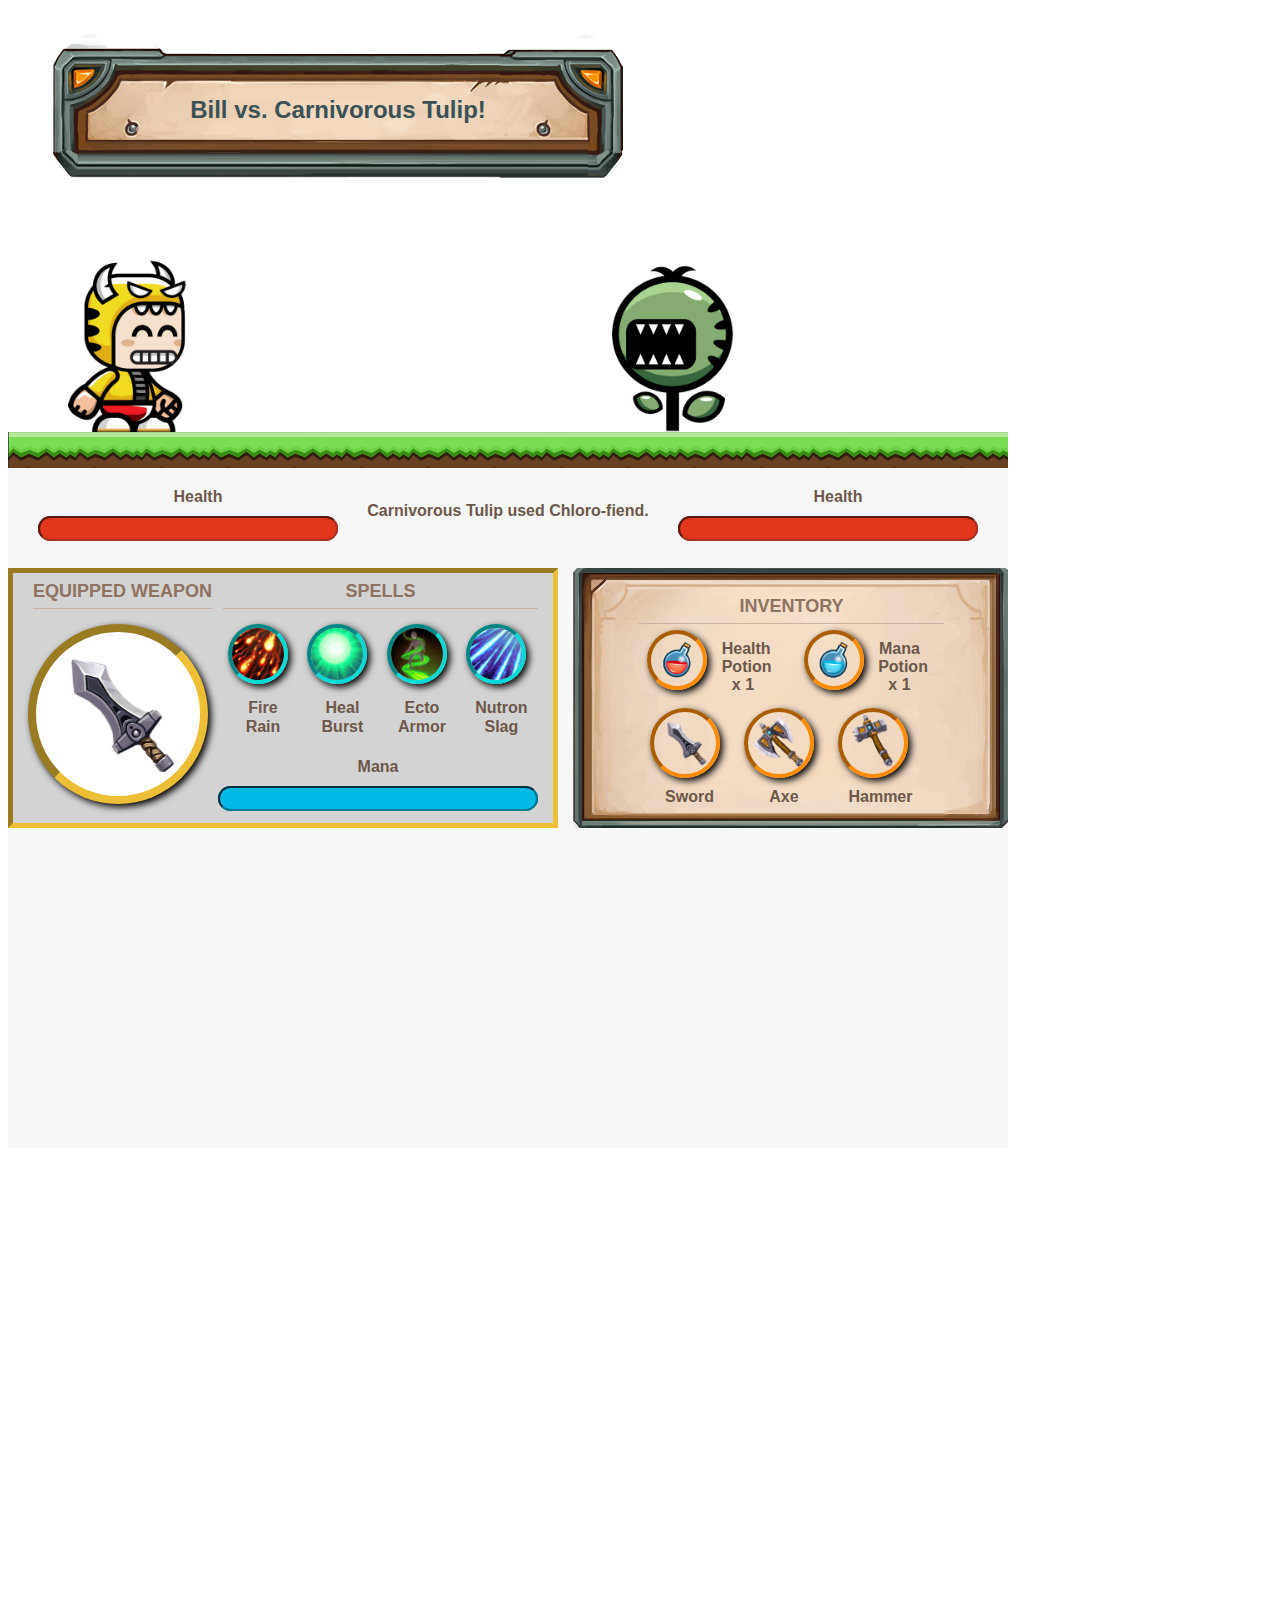
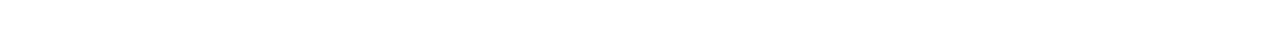
<file: index.html>
<!DOCTYPE html>
<html lang="en">
    <head>
        <meta charset="UTF-8">
        <link href="https://fonts.googleapis.com/css?family=Lato:100,300,600" rel="stylesheet" type="text/css">
        <link href="http://code.ionicframework.com/ionicons/2.0.1/css/ionicons.min.css" rel="stylesheet" type="text/css">
        <link type="text/css" rel="stylesheet" href="main.css">
        
        <title>Beat Up Beat Down</title>
    </head>

    <body>
        <div class="gameScene">
            <div class="enemyTitleCard">
                <h2 id="enemyBattleCard">Bill vs. Flying Sheep</h2>
            </div>
            <div class="hero"></div>
            <div class="bossDoor"></div>
            <div class="door"></div>
            <div class="enemy" id="enemyDead">
            </div>
            <div class="backgroundBottom"></div>
        </div>
        <div class="gameStatus">
        <div class="healthContainer">
            <h4>Health</h4>
            <div id="healthBarFill"></div>
            <div id="healthBarBG"></div>
            <div id="healthBarBorder"></div>
        </div>
            <div id="statusLog">
                <h4 id="statusLogUpdate">Bill used sarcasm. It wasn't very effective.</h4>
                <h4 id="effectLogUpdate">Bill used sarcasm. It wasn't very effective.</h4>
            </div>
        <div class="enemyHealthContainer">
            <h4>Health</h4>
            <div id="enemyHealthBarFill"></div>
            <div id="enemyHealthBarBG"></div>
            <div id="enemyHealthBarBorder"></div>
        </div>
        </div>  
            
        <div class="GUI">
            <div class="attackGUI">
                <div class="weaponDisplay">
                <h3>Equipped Weapon</h3>
                <img id="weaponEquipped" src="weaponSword.png">
                    </div>
                <div class="manaDisplay">
                    <h3>Spells</h3>
                    <div class="spellContainer">
                        <img id="magicFireAttack" src="magicFireAttack.png">
                        <h4>Fire Rain</h4>
                    </div>
                    <div class="spellContainer">
                        <img id="magicHealBurst" src="magicHealBurst.png">
                        <h4>Heal Burst</h4>
                    </div>
                    <div class="spellContainer">
                        <img id="magicArmor" src="magicArmor.png">
                        <h4>Ecto Armor</h4>
                    </div>
                    <div class="spellContainer">
                        <img id="magicMeteorStrike" src="magicMeteorStrike.png">
                        <h4>Nutron Slag</h4>
                    </div>
                    <div class="manaContainer">
                        <h4>Mana</h4>
                        <div id="manaBarFill"></div>
                        <div id="manaBarBG"></div>
                        <div id="manaBarBorder"></div>
                    </div>
                </div>
            </div>
            <div class="inventoryGUI">
                <div class="inventoryContainer">
                    <h3>Inventory</h3>
                    <div class="potionModRed">
                    <div class="potionContainer">
                        <img id="potionRed" src="potionRed.png">
                </div>
                    <div class="itemCount">
                    <h4>Health Potion x 1</h4>
                        </div>
                        </div>
                  <div class="potionModRed">
                    <div class="potionContainer">
                        <img id="potionBlue" src="potionBlue.png">
                </div>
                    <div class="itemCount">
                    <h4>Mana Potion x 1</h4>
                        </div>
                        </div>
                    
                <div class="weaponOptionsContainer">
                    <div class="itemContainer">
                        <img id="itemSword" src="weaponSword.png">
                        <h4>Sword</h4>
                    </div>
                    <div class="itemContainer">
                        <img id="itemAxe" src="weaponAxe.png">
                        <h4>Axe</h4>
                    </div>
                    <div class="itemContainer">
                        <img id="itemHammer" src="weaponHammer.png">
                        <h4>Hammer</h4>
                    </div>
                    </div>
          </div>          
        </div>
       </div>
        <script src="app.js"></script>
    </body>
</html>
</file>
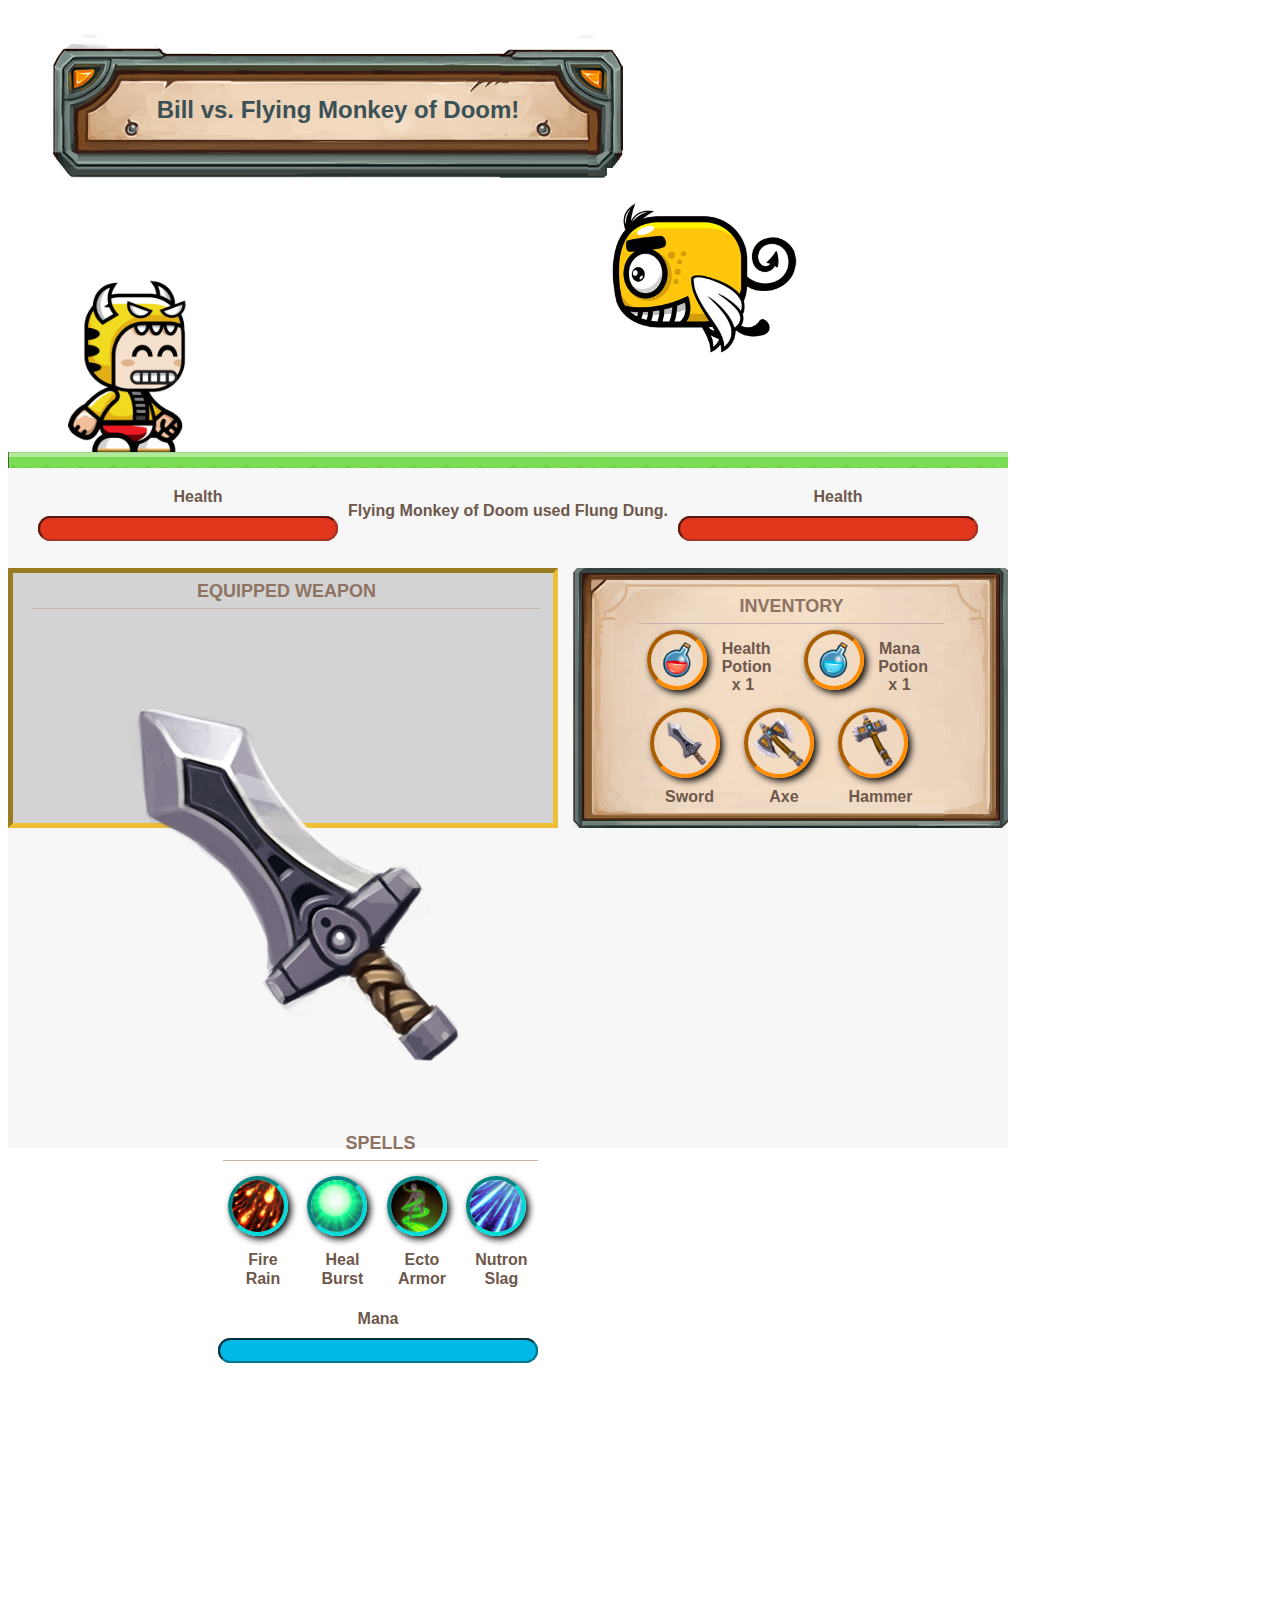
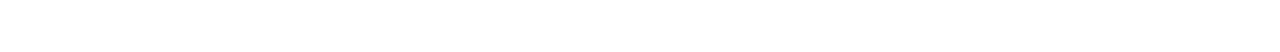
<file: index1.html>
<!DOCTYPE html>
<html lang="en">
    <head>
        <meta charset="UTF-8">
        <link href="https://fonts.googleapis.com/css?family=Lato:100,300,600" rel="stylesheet" type="text/css">
        <link href="http://code.ionicframework.com/ionicons/2.0.1/css/ionicons.min.css" rel="stylesheet" type="text/css">
        <link type="text/css" rel="stylesheet" href="main.css">
        
        <title>Beat Up Beat Down</title>
    </head>

    <body>
        <div class="gameScene">
            <div class="enemyTitleCard">
                <h2 id="enemyBattleCard">Bill vs. Flying Sheep</h2>
            </div>
            <div class="hero"></div>
            <div class="bossDoor"></div>
            <div class="door"></div>
            <div id="enemyDead">
            </div>
            <div class="backgroundBottom"></div>
        </div>
        <div class="gameStatus">
        <div class="healthContainer">
            <h4>Health</h4>
            <div id="healthBarFill"></div>
            <div id="healthBarBG"></div>
            <div id="healthBarBorder"></div>
        </div>
            <div id="statusLog">
                <h4 id="statusLogUpdate">Bill used sarcasm. It wasn't very effective.</h4>
                <h4 id="effectLogUpdate">Bill used sarcasm. It wasn't very effective.</h4>
            </div>
        <div class="enemyHealthContainer">
            <h4>Health</h4>
            <div id="enemyHealthBarFill"></div>
            <div id="enemyHealthBarBG"></div>
            <div id="enemyHealthBarBorder"></div>
        </div>
        </div>  
            
        <div class="GUI">
            <div class="attackGUI">
                <div class="weaponDisplay">
                <h3>Equipped Weapon</h3>
                <img id="weaponSword" src="weaponSword.png">
                    </div>
                <div class="manaDisplay">
                    <h3>Spells</h3>
                    <div class="spellContainer">
                        <img id="magicFireAttack" src="magicFireAttack.png">
                        <h4>Fire Rain</h4>
                    </div>
                    <div class="spellContainer">
                        <img id="magicHealBurst" src="magicHealBurst.png">
                        <h4>Heal Burst</h4>
                    </div>
                    <div class="spellContainer">
                        <img id="magicArmor" src="magicArmor.png">
                        <h4>Ecto Armor</h4>
                    </div>
                    <div class="spellContainer">
                        <img id="magicMeteorStrike" src="magicMeteorStrike.png">
                        <h4>Nutron Slag</h4>
                    </div>
                    <div class="manaContainer">
                        <h4>Mana</h4>
                        <div id="manaBarFill"></div>
                        <div id="manaBarBG"></div>
                        <div id="manaBarBorder"></div>
                    </div>
                </div>
            </div>
            <div class="inventoryGUI">
                <div class="inventoryContainer">
                    <h3>Inventory</h3>
                    <div class="potionModRed">
                    <div class="potionContainer">
                        <img id="potionRed" src="potionRed.png">
                </div>
                    <div class="itemCount">
                    <h4>Health Potion x 1</h4>
                        </div>
                        </div>
                  <div class="potionModRed">
                    <div class="potionContainer">
                        <img id="potionBlue" src="potionBlue.png">
                </div>
                    <div class="itemCount">
                    <h4>Mana Potion x 1</h4>
                        </div>
                        </div>
                    
                <div class="weaponOptionsContainer">
                    <div class="itemContainer">
                        <img id="itemSword" src="weaponSword.png">
                        <h4>Sword</h4>
                    </div>
                    <div class="itemContainer">
                        <img id="itemAxe" src="weaponAxe.png">
                        <h4>Axe</h4>
                    </div>
                    <div class="itemContainer">
                        <img id="itemHammer" src="weaponHammer.png">
                        <h4>Hammer</h4>
                    </div>
                    </div>
          </div>          
        </div>
       </div>
        <script src="app.js"></script>
    </body>
</html>
</file>
<file: main.css>
* {
   box-sizing: border-box;
    font-family: "Optima", sans-serif;
    color: #3a5156;
}

.enemyFlicker {
    display: inline-block;
    opacity: 0;
}

.enemy {
    display: none;
}

h3 {
    font-family: "Optima", sans-serif;
    color: #8e7363;
    text-transform: uppercase;
    font-size: 18px;
}

.gameScene {
    width: 1000px;
    height: 1200px;
    z-index: 1;
    position: absolute;
}

.bossTitleCard, enemyTitleCard {
    padding-top: 68px;
    text-align: center;
    display: inline-block;
    background: url('bossTitleCard.png') top center no-repeat;
    background-size: contain;
    position: absolute;
    height: 170px;
    width: 660px;
    
    background-size: contain;
}

.enemyTitleCard {
    padding-top: 68px;
    text-align: center;
    display: inline-block;
    background: url('enemyTitleCard.png') top center no-repeat;
    background-size: contain;
    position: absolute;
    height: 170px;
    width: 660px;
    
    background-size: contain;
}

.backgroundBottom {
    width: 1000px;
    height: 1200px;
    margin-top: -20px;
    background: url("fullBackgroundBottom.png") left top no-repeat;
    background-size: contain;
    z-index: 1000;
    position: absolute;
}

.hero {
    display: inline-block;
    margin-top: 240px;
    margin-left: 50px;
    margin-right: -90px;
    width: 135px;
    height: 200px;
    background: url('heroStand.gif') -110px top no-repeat;
    background-size: cover;
}

.hero + .door {
    display: inline-block;
    margin-top: 240px;
    margin-left: 200px;
    width: 150px;
    height: 200px;
    background: url('doorStandard.png') -23px top no-repeat;
    background-size: cover;
}
    

.door + .bossDoor {
    display: inline-block;
    margin-top: 160px;
    margin-left: 55px;
    margin-right: -20px;
    width: 220px;
    height: 250px;
    background: url('doorBoss.png') -14px top no-repeat;
    background-size: cover;
}

.door + .door, .bossDoor + .door {
    display: none;
    margin-top: 240px;
    margin-left: 80px;
    width: 150px;
    height: 200px;
    background: url('doorStandard.png') -23px top no-repeat;
    background-size: cover;
}

.hero + .bossDoor {
    display: none;
    margin-top: 160px;
    margin-left: 200px;
    margin-right: -20px;
    width: 220px;
    height: 250px;
    background: url('doorBoss.png') -14px top no-repeat;
    background-size: cover;
}


#enemyBlob {
    display: inline-block;
    margin-top: 160px;
    margin-left: 500px;
    margin-right: -60px;
    width: 200px;
    height: 300px;
    background: url('enemyBlob.gif') -165px 60px no-repeat;
    background-size: cover;
    }

#enemyBullBlob {
   display: inline-block;
    margin-top: 160px;
    margin-left: 500px;
    margin-right: -60px;
    width: 200px;
    height: 300px;
    background: url('enemyBullBlob.gif') -165px 31px no-repeat;
    background-size: cover;
    }

#enemyFlyingMonkey {
     display: inline-block;
    margin-top: 160px;
    margin-left: 500px;
    margin-right: -60px;
    width: 200px;
    height: 300px;
    background: url('enemyFlyingMonkey.gif') -165px -40px no-repeat;
    background-size: cover;
    
    /* flip gif horz */
    -moz-transform: scaleX(-1);
        -o-transform: scaleX(-1);
        -webkit-transform: scaleX(-1);
        transform: scaleX(-1);
        filter: FlipH;
        -ms-filter: "FlipH";
    }

#enemyFlyingSheep {
     display: inline-block;
    margin-top: 160px;
    margin-left: 500px;
    margin-right: -60px;
    width: 200px;
    height: 300px;
    background: url('enemyFlyingSheep.gif') -165px -40px no-repeat;
    background-size: cover;
    
    /* flip gif horz */
    -moz-transform: scaleX(-1);
        -o-transform: scaleX(-1);
        -webkit-transform: scaleX(-1);
        transform: scaleX(-1);
        filter: FlipH;
        -ms-filter: "FlipH";
    }

#enemyGremlin {
    display: inline-block;
    margin-top: 240px;
    margin-left: 500px;
    margin-right: -60px;
    width: 110px;
    height: 150px;
    background: url('enemyGremlin.gif') -80px 6px no-repeat;
    background-size: cover;
    
    }

#enemyPlant {
    display: inline-block;
    margin-top: 240px;
    margin-left: 500px;
    margin-right: -60px;
    width: 130px;
    height: 200px;
    background: url('enemyPlant.gif') -113px center no-repeat;
    background-size: cover;
    }

#enemyZombie {
    display: inline-block;
    margin-top: 140px;
    margin-left: 500px;
    margin-right: -60px;
    width: 200px;
    height: 300px;
    background: url('enemyZombie.gif') -165px 35px no-repeat;
    background-size: cover;
    }

#enemyBoss {
   display: inline-block;
    margin-top: -60px;
    margin-left: 500px;
    margin-right: 0px;
    width: 350px;
    height: 500px;
    background: url('enemyBoss.gif') -270px 65px no-repeat;
    background-size: cover;
    }

.GUI {
    display: block;
    background-color: #f7f7f7;
    margin-top: 540px;
    padding-top: 20px;
    width: 1000px;
    height: 600px;
    z-index: 101;
    position: absolute;
}


.manaContainer {
    margin-top: -20px;
    margin-bottom: -20px;
    width: 320px;
    position: relative;
    
}
.gameStatus {
    display: block;
    background-color: #f7f7f7;
    margin-top: 460px;
    margin-bottom: 60px;
    width: 1000px;
    height: 100px;
    z-index: 300;
    position: absolute;
}

/*Health bar section*/

.healthContainer {
    width: 300px;
    margin-left: 30px;
    float: left;
    display: inline-block;
    position: absolute;
    height: 100px;
    
}

.healthContainer > h4 {
    position: absolute;
    margin-top: 20px;
    margin-bottom: 10px;
    width: 320px;
    position: relative;
    
}

#healthBarFill {
    position: absolute;
    display: inline-block;
    margin-bottom: 40px;
    border-radius: 20px;
    background-color: #e2371d;
    display: inline-block;
    height: 25px;
    width: 100%;
    z-index: 301;
}

#healthBarBG {
    position: absolute;
    margin-top: -0px;
    display: inline-block;
    border: inset 2px #01748e;
    border-radius: 20px;
    background-color: #ffe8e5;
    display: inline-block;
    color: #00B9E7;
    height: 25px;
    width: 100%;
    z-index: 300;
}

#healthBarBorder {
    position: absolute;
    margin-top: -0px;
    display: inline-block;
    border: inset 2px #a83425;
    border-radius: 20px;
    display: inline-block;
    height: 25px;
    width: 100%;
    z-index: 303;
}
/* ---------------///////////////////*status Log*/
#statusLog {
    padding-top: 20px;
    margin-left: 340px;
    margin-top: 0px;
    line-height: .3em;
    text-align: center;
    vertical-align: center;
    display: inline-block;
    width: 320px;
    height: 60px;
    
}
/*Enemy Health bar section*/
.enemyHealthContainer {
    margin-top: 0px;
    margin-right: 30px;
    width: 300px;
    float: right;
    display: inline-block;
    position: relative;
    height: 100px;
    
}

.enemyHealthContainer > h4 {
    position: absolute;
    margin-top: 20px;
    margin-bottom: 10px;
    width: 320px;
    position: relative;
    
}

#enemyHealthBarFill {
    position: absolute;
    display: inline-block;
    margin-bottom: 40px;
    border-radius: 20px;
    background-color: #e2371d;
    display: inline-block;
    height: 25px;
    width: 100%;
    z-index: 301;
}

#enemyHealthBarBG {
    position: absolute;
    margin-top: -0px;
    display: inline-block;
    border: inset 2px #01748e;
    border-radius: 20px;
    background-color: #ffe8e5;
    display: inline-block;
    color: #00B9E7;
    height: 25px;
    width: 100%;
    z-index: 300;
}

#enemyHealthBarBorder {
    position: absolute;
    margin-top: -0px;
    display: inline-block;
    border: inset 2px #a83425;
    border-radius: 20px;
    display: inline-block;
    height: 25px;
    width: 100%;
    z-index: 400;
}

.GUI:after {
    content: "";
  display: table;
  clear: both;
    padding-top: 20px;
}

.attackGUI {
    background-color: lightgrey;
    padding: 15px;
    float: left;
    display: inline-block;
    width: 550px;
    height: 260px;
    border: inset 5px #edbf36;
    z-index: 101;
}

.weaponDisplay, .manaDisplay {
    display: inline-block;
    margin-top: -25px;
}

.weaponDisplay > h3, .manaDisplay > h3, .inventoryContainer > h3 {
    text-align: center;
    margin-left: 5px;
    height: 28px;
    margin-bottom: 15px;
    border-bottom: solid 1px #c9b2a5;
}

#weaponEquipped:hover, #weaponAxe:hover, #weaponHammer:hover, #magicFireAttack:hover, #magicHealBurst:hover, #magicArmor:hover, #magicMeteorStrike:hover, #potionRed:hover, #potionBlue:hover, #itemSword:hover, #itemAxe:hover, #itemHammer:hover {
    opacity: .9;
}

#weaponEquipped:active, #weaponAxe:active, #weaponHammer:active, #magicFireAttack:active, #magicHealBurst:active, #magicArmor:active, #magicMeteorStrike:active, #potionRed:active, #potionBlue:active, #itemSword:active, #itemAxe:active, #itemHammer:active {
    top:1px;
}
#weaponEquipped {
    position: relative;
    margin-top: 0px;
    background-color: #fff;
    border: inset 8px #edbf36;
    border-radius: 100%;
    margin-right: 0px;
    width: 180px;
    height: auto;
    box-shadow: 3px 3px 7px black;
}
.manaDisplay {
    float: right;
    width: 320px;
    height: auto;
    display: inline-block;
}

.spellContainer {
    display: inline-block;
}

h4 {
    color: #6d584b;
    font-family: "Optima", sans-serif;
    font-size: 16px;
    text-align: center;
}

.spellContainer > h4 {
    margin-top: -10px;
    margin-left: 15px;
    line-height: 1.2em;
    display: block;
    width: 60px
    
}

.manaContainer {
    position: absolute;
    margin-top: -20px;
    margin-bottom: -20px;
    width: 320px;
    position: relative;
    
}

.manaContainer > h4 {
    position: absolute;
    margin-top: 20px;
    margin-bottom: 10px;
    width: 320px;
    position: relative;
    
}

#manaBarFill {
    position: absolute;
    display: inline-block;
    margin-bottom: 40px;
    border-radius: 20px;
    background-color: #00B9E7;
    display: inline-block;
    height: 25px;
    width: 100%;
    z-index: 103;
}

#manaBarBG {
    position: absolute;
    margin-top: -0px;
    display: inline-block;
    border: inset 2px #01748e;
    border-radius: 20px;
    background-color: #d1f6ff;
    display: inline-block;
    color: #00B9E7;
    height: 25px;
    width: 100%;
    z-index: 101;
}

#manaBarBorder {
    position: absolute;
    margin-top: -0px;
    display: inline-block;
    border: inset 2px #01748e;
    border-radius: 20px;
    display: inline-block;
    height: 25px;
    width: 100%;
    z-index: 200;
}

#magicFireAttack, #magicHealBurst, #magicArmor, #magicMeteorStrike {
    position: relative;
    margin-bottom: 20px;
    margin-left: 10px;
    border-radius: 100%;
    border: inset 4px #00dbd7;
    width: 60px;
    height: 60px;
    box-shadow: 3px 3px 7px black;
}

.inventoryGUI {
    padding-left: 10px;
    padding-top: 10px;
    float: right;
    display: inline-block;
    width: 435px;
    height: 260px;
    background: url('inventoryBG.png') -16px -18px no-repeat;
    background-size: 470px;
}


.inventoryContainer {
    text-align: center;
    display: inline-block;
    margin-left: 51px;
    width: 310px;
    height: 100%;
    display: inline-block;
}

.itemContainer {
    display: none;
    margin-top: 14px;
    margin-right: 20px;
    line-height: 1.2em;
    display: inline-block;
    width: 70px
    
}
.itemContainer > h4 {
    margin-top: 5px;
    margin-left: 10px;
    line-height: 1.2em;
    display: inline-block;
    width: 60px
    
}

/*Poition Counters*/

.potionModRed, .potionModBlue {
    margin-top: -20px;
    position: relative;
    display: inline-block;
    width: 142px;
    height: 75px;
    margin-right: 10px;

}

.potionContainer {
    margin-right: 10px;
    display: none;
    display: inline-block;
    width: 60px
}

.itemCount {
    display: inline-block;
    width: 30%;
}
.itemX > h4 {
    font-size: 30px;
    font-style: italic;
}
#potionBlue, #potionRed {
    position: relative;
    display: inline-block;
    margin-bottom: 0px;
    margin-left: 0px;
    border-radius: 100%;
    border: inset 4px #ff8c00;
    width: 60px;
    height: 60px;
    box-shadow: 3px 3px 7px black;
}

#itemSword {
    position: relative;
    display: inline-block;
    margin-bottom: 0px;
    margin-left: 0px;
    border-radius: 100%;
    border: inset 4px #ff8c00;
    width: 70px;
    height: 70px;
    box-shadow: 3px 3px 7px black;
}

#itemAxe {
    position: relative;
    display: inline-block;
    margin-bottom: 0px;
    margin-left: 0px;
    border-radius: 100%;
    border: inset 4px #ff8c00;
    width: 70px;
    height: 70px;
    box-shadow: 3px 3px 7px black;
}

#itemHammer {
    position: relative;
    display: inline-block;
    margin-bottom: 0px;
    margin-left: 0px;
    border-radius: 100%;
    border: inset 4px #ff8c00;
    width: 70px;
    height: 70px;
    box-shadow: 3px 3px 7px black;
}
</file>
